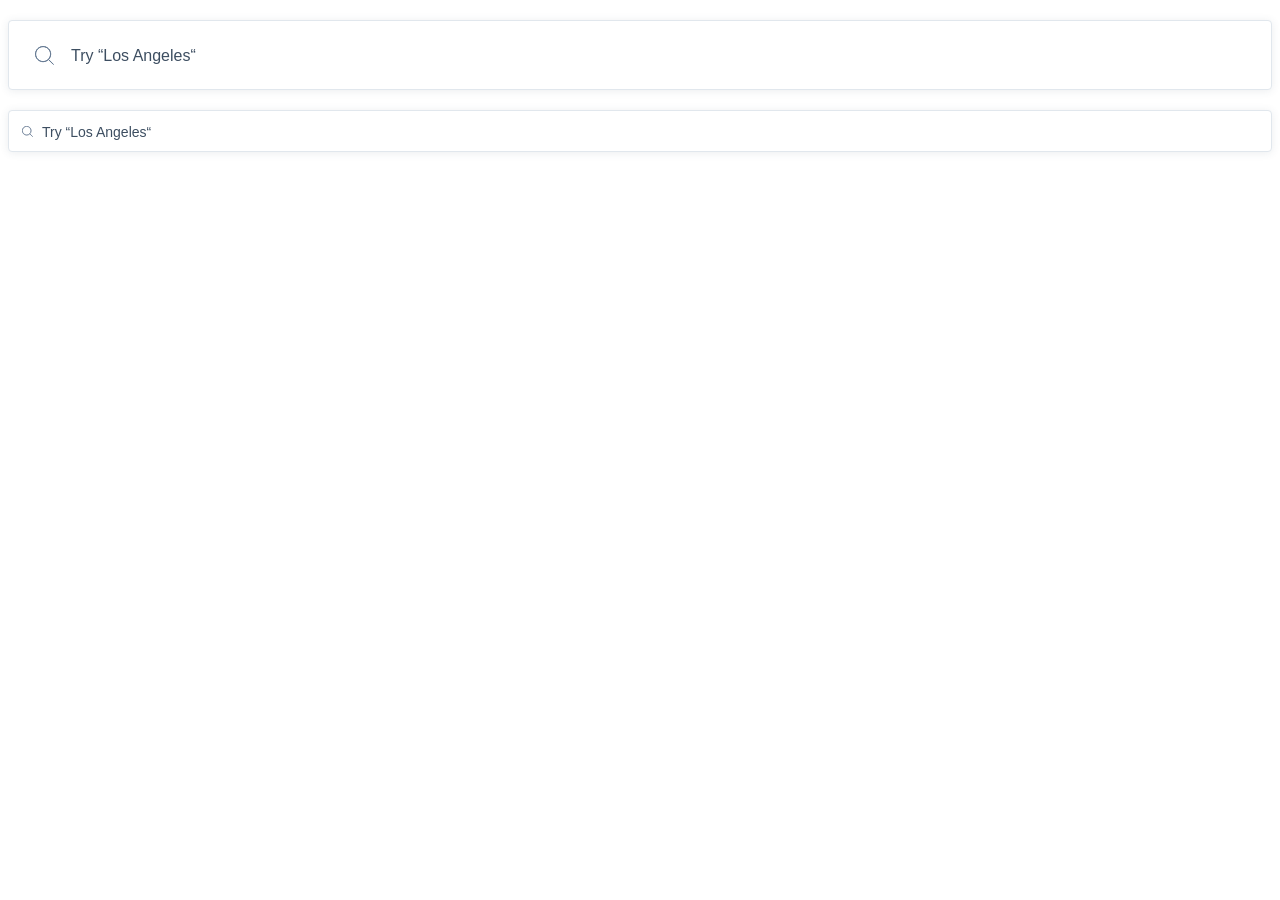
<file: index.html>
<!doctype html><html lang="en" class="page"><head><meta charset="utf-8"><meta name="viewport" content="width=device-width, user-scalable=no, initial-scale=1.0, maximum-scale=1.0, minimum-scale=1.0"><meta http-equiv="X-UA-Compatible" content="ie=edge"><title>Search bars</title><link rel="stylesheet" href="index.b5c17d7c.css"></head><body> <form class="search__bar" data-qa="big"> <input class="input search__input-big" type="text" data-qa="keypress" placeholder="Try “Los Angeles“"> </form> <form class="search__bar" data-qa="small"> <input class="input search__input-small" type="text" placeholder="Try “Los Angeles“"> </form> </body></html>
</file>
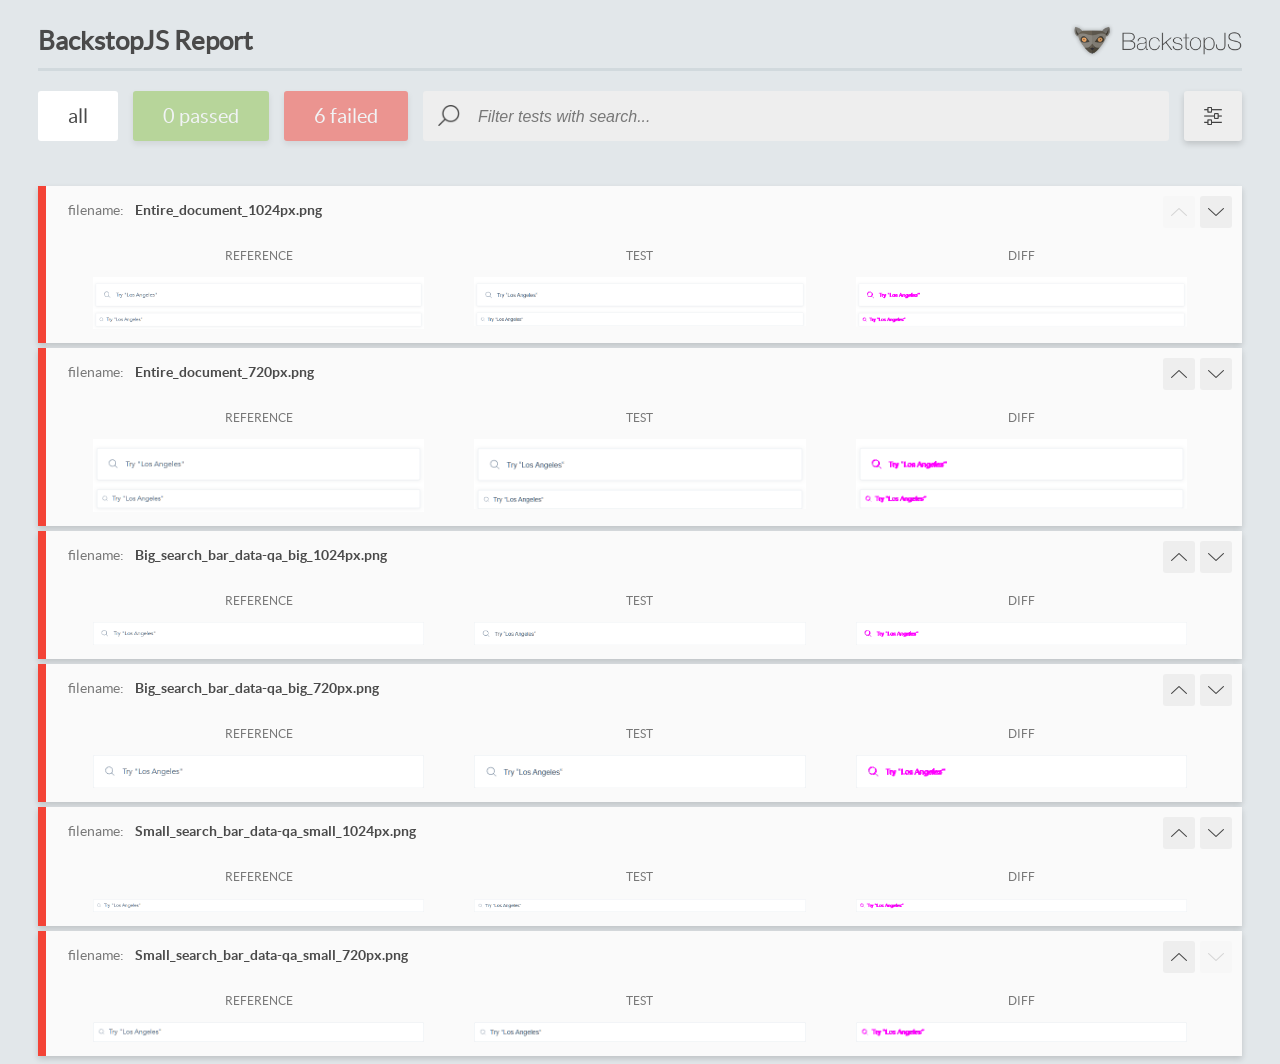
<file: report/html_report/index.html>
<!DOCTYPE html>
<html>
  <head>
    <meta charset="utf-8">
    <!-- Disable Cache -->
    <meta http-equiv="Cache-Control" content="no-cache, no-store, must-revalidate">
    <meta http-equiv="Pragma" content="no-cache">
    <meta http-equiv="Expires" content="0">

    <title>BackstopJS Report</title>

    <style>
      @font-face {
          font-family: 'latoregular';
          src: url('./assets/fonts/lato-regular-webfont.woff2') format('woff2'),
              url('./assets/fonts/lato-regular-webfont.woff') format('woff');
          font-weight: 400;
          font-style: normal;
      }
      @font-face {
          font-family: 'latobold';
          src: url('./assets/fonts/lato-bold-webfont.woff2') format('woff2'),
              url('./assets/fonts/lato-bold-webfont.woff') format('woff');
          font-weight: 700;
          font-style: normal;
      }

      .ReactModal__Body--open {
          overflow: hidden;
      }
      .ReactModal__Body--open .header {
        display: none;
      }

    </style>
  </head>
  <body style="background-color: #E2E7EA">
    <div id="root">

    </div>
    <script>
      function report (report) { // eslint-disable-line no-unused-vars
        window.tests = report;
      }
    </script>
    <script src="config.js"></script>
    <script src="index_bundle.js"></script>
  </body>
</html>
</file>
<file: index.b5c17d7c.css>
@font-face{font-family:Avenir;src:url(Avenir-Heavy.01d9ab74.ttf)format("truetype");font-weight:700;font-style:normal;font-display:swap}@font-face{font-family:Avenir;src:url(Avenir-Book.657c3568.ttf)format("truetype");font-weight:300;font-style:normal;font-display:swap}body{margin:0 8px;font-family:Avenir,sans-serif;font-weight:300}*{box-sizing:border-box}.search__bar{width:100%;position:relative}.search__bar:first-child{margin-top:20px;margin-bottom:20px}.input{color:#3d4e61;background-color:#fff;background-image:url(Search.ccd3c07b.svg);background-repeat:no-repeat;border:1px solid #e1e7ed;border-radius:4px}.input::placeholder{color:#3d4e61}.search__input-big{background-position:26px;background-size:19px 19px;width:100%;height:70px;padding-top:25px;padding-bottom:23px;padding-left:62px;font-size:16px;box-shadow:0 1px 8px #3d4e611a}.search__input-small{background-position:13px;background-size:11px 11px;width:100%;height:42px;padding-top:12px;padding-bottom:11px;padding-left:33px;font-size:14px;box-shadow:0 1px 8px #3d4e611a}.search__bar:focus-within .input{box-shadow:0 6px 8px #3d4e611f}.search__bar:hover .input{background-image:url(Search.ccd3c07b.svg),linear-gradient(#fff,#f6f6f7);box-shadow:0 6px 8px #3d4e611f}
/*# sourceMappingURL=index.b5c17d7c.css.map */
</file>
